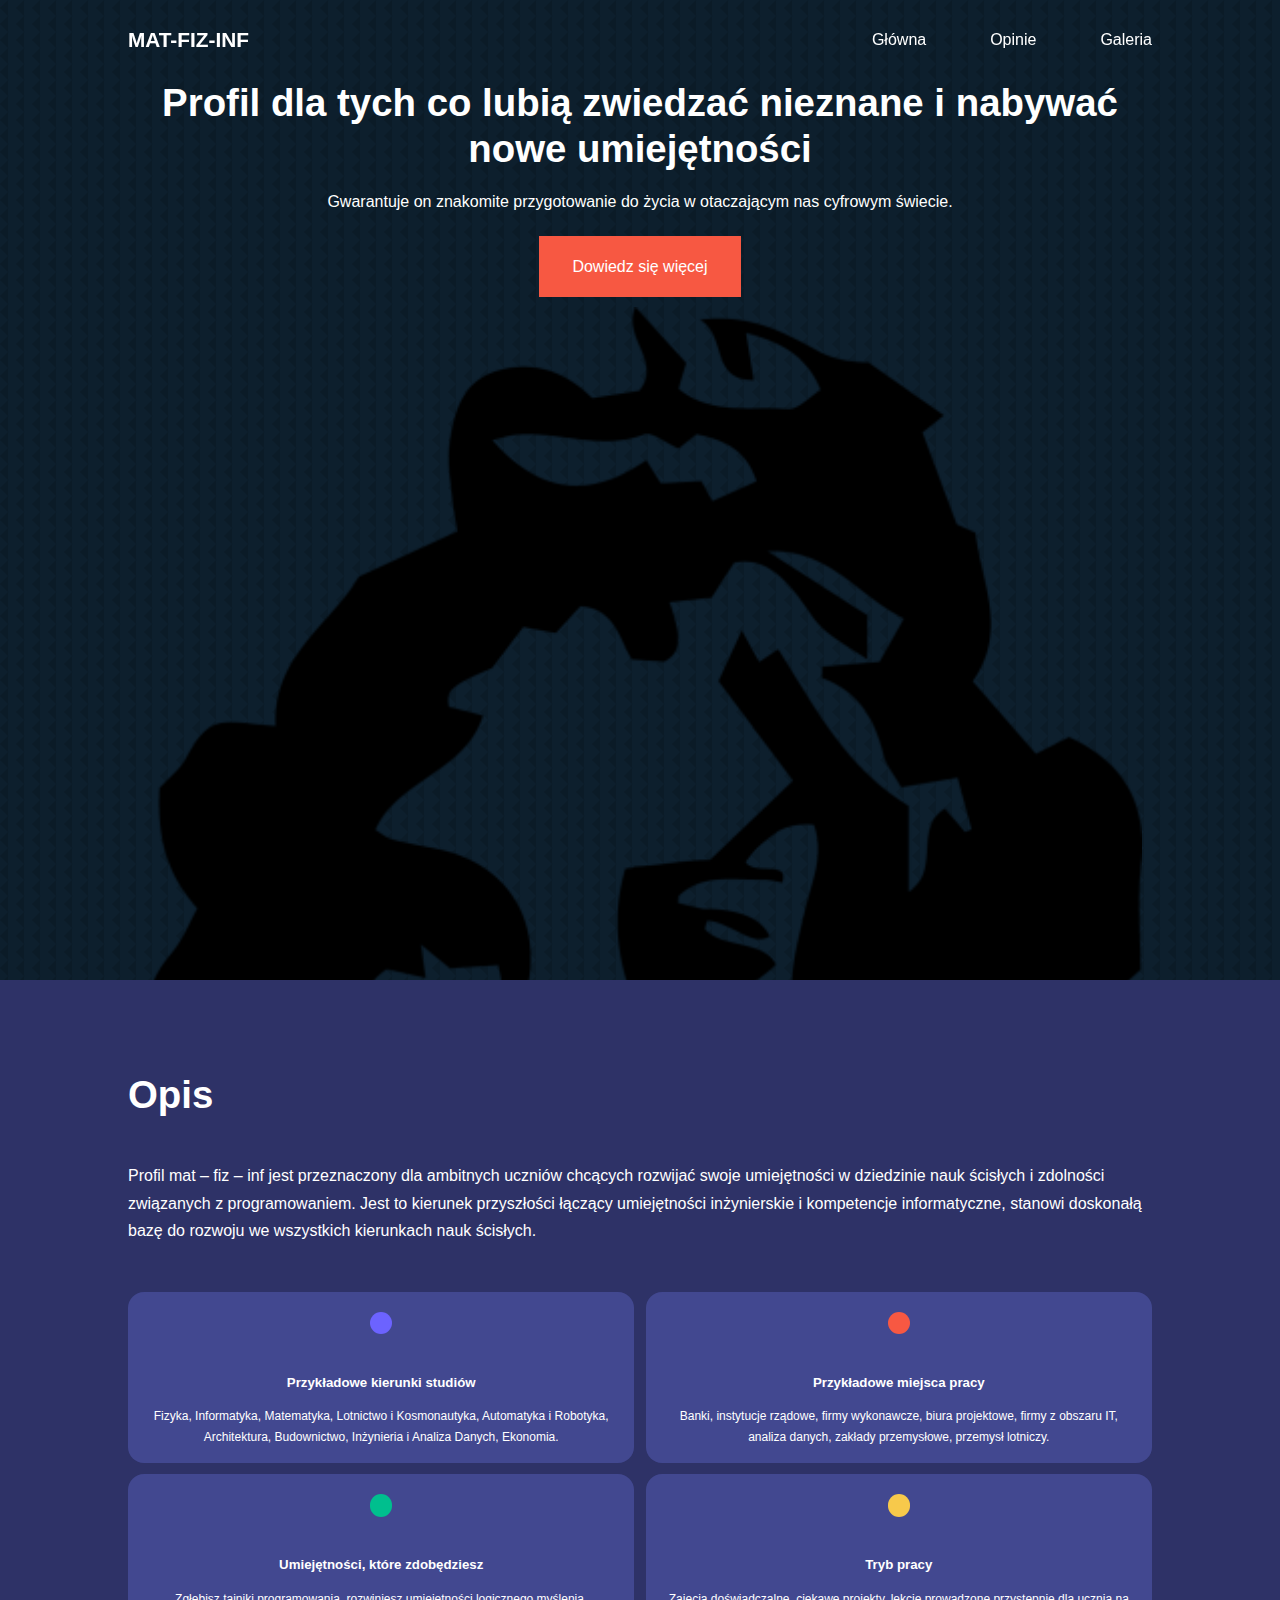
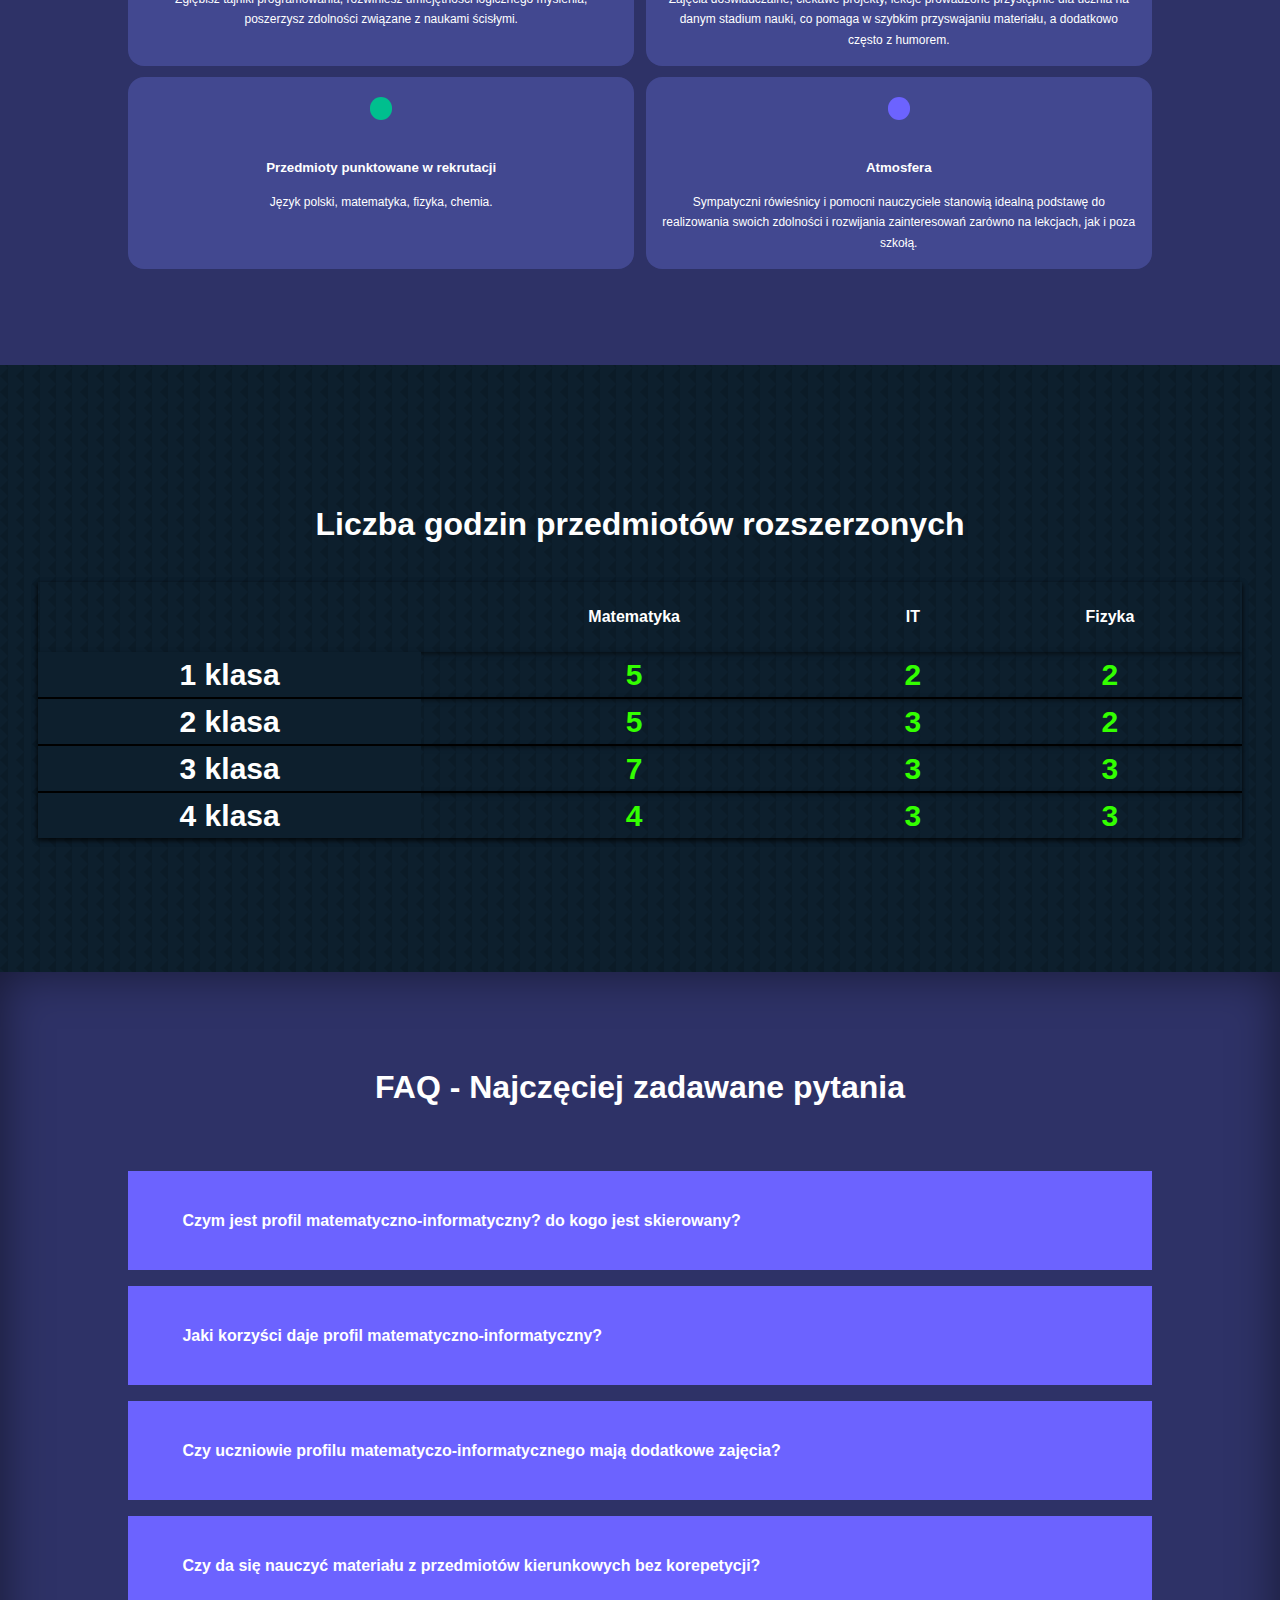
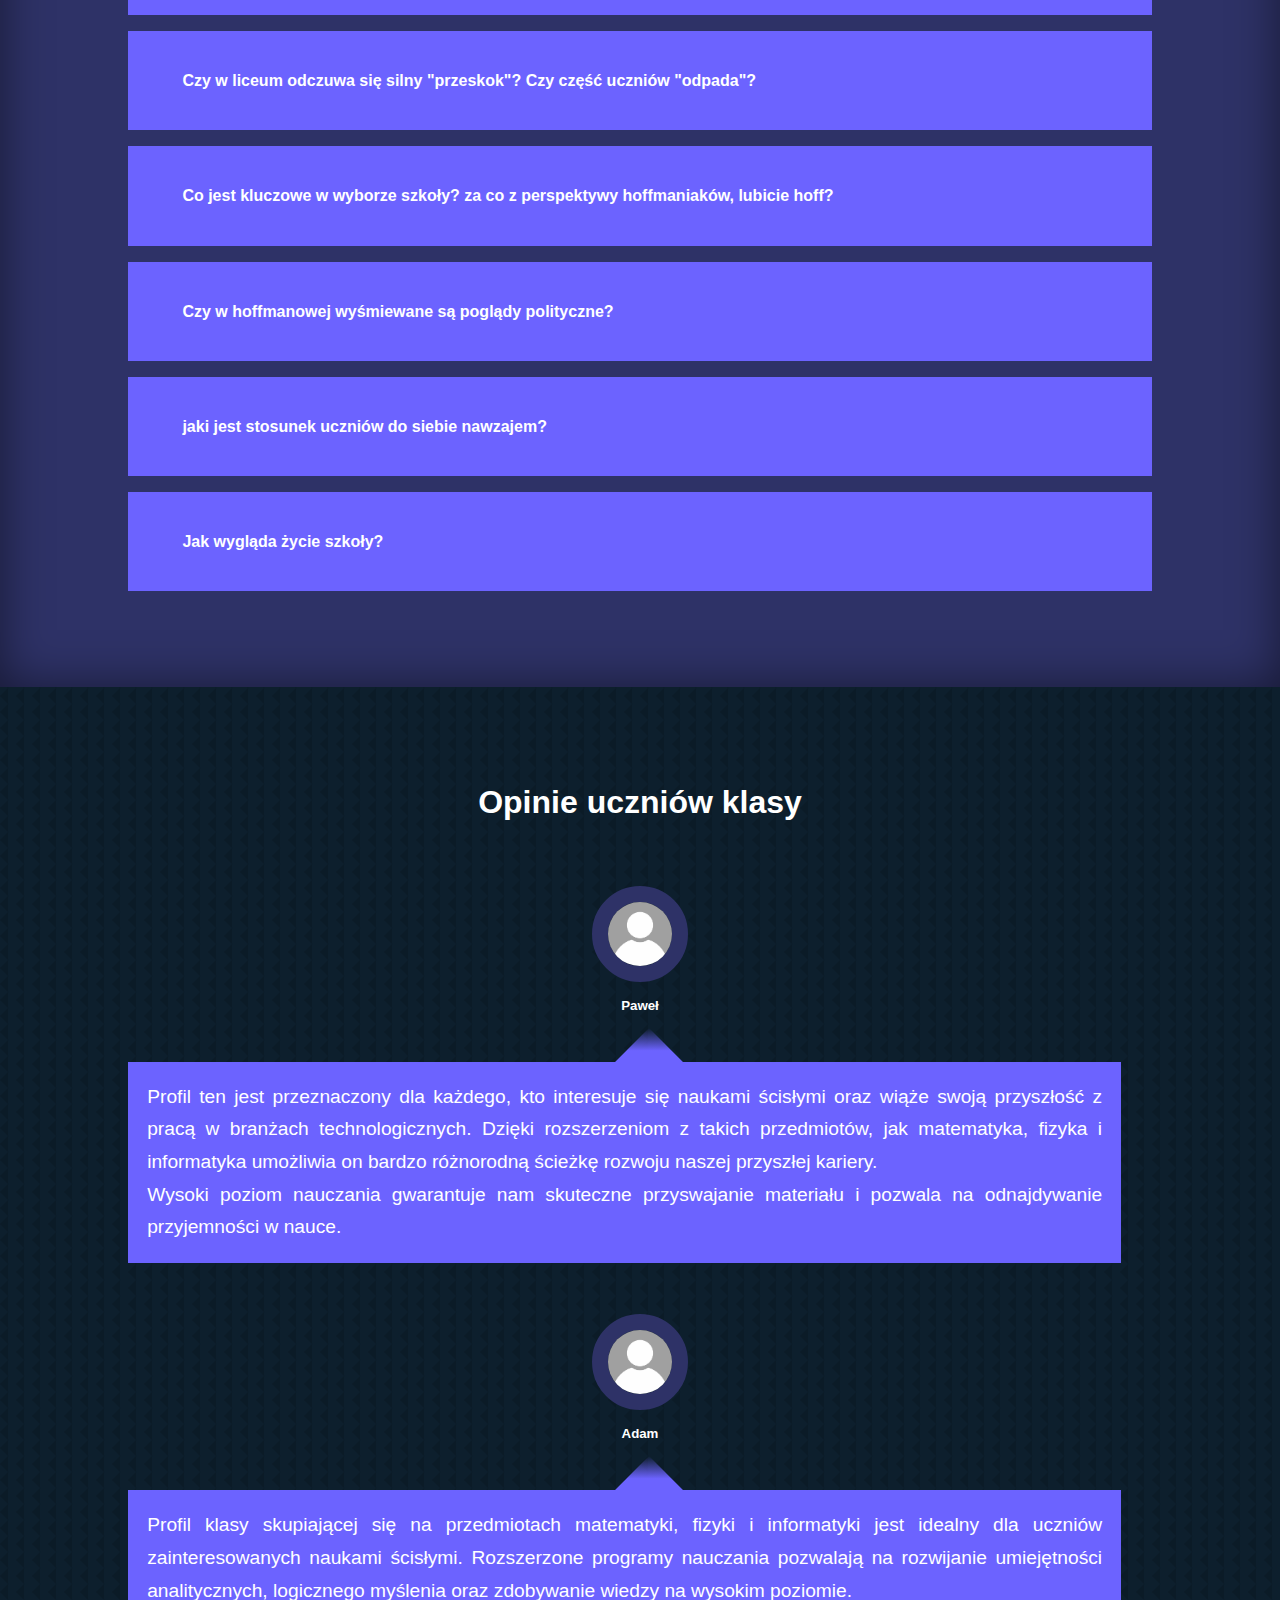
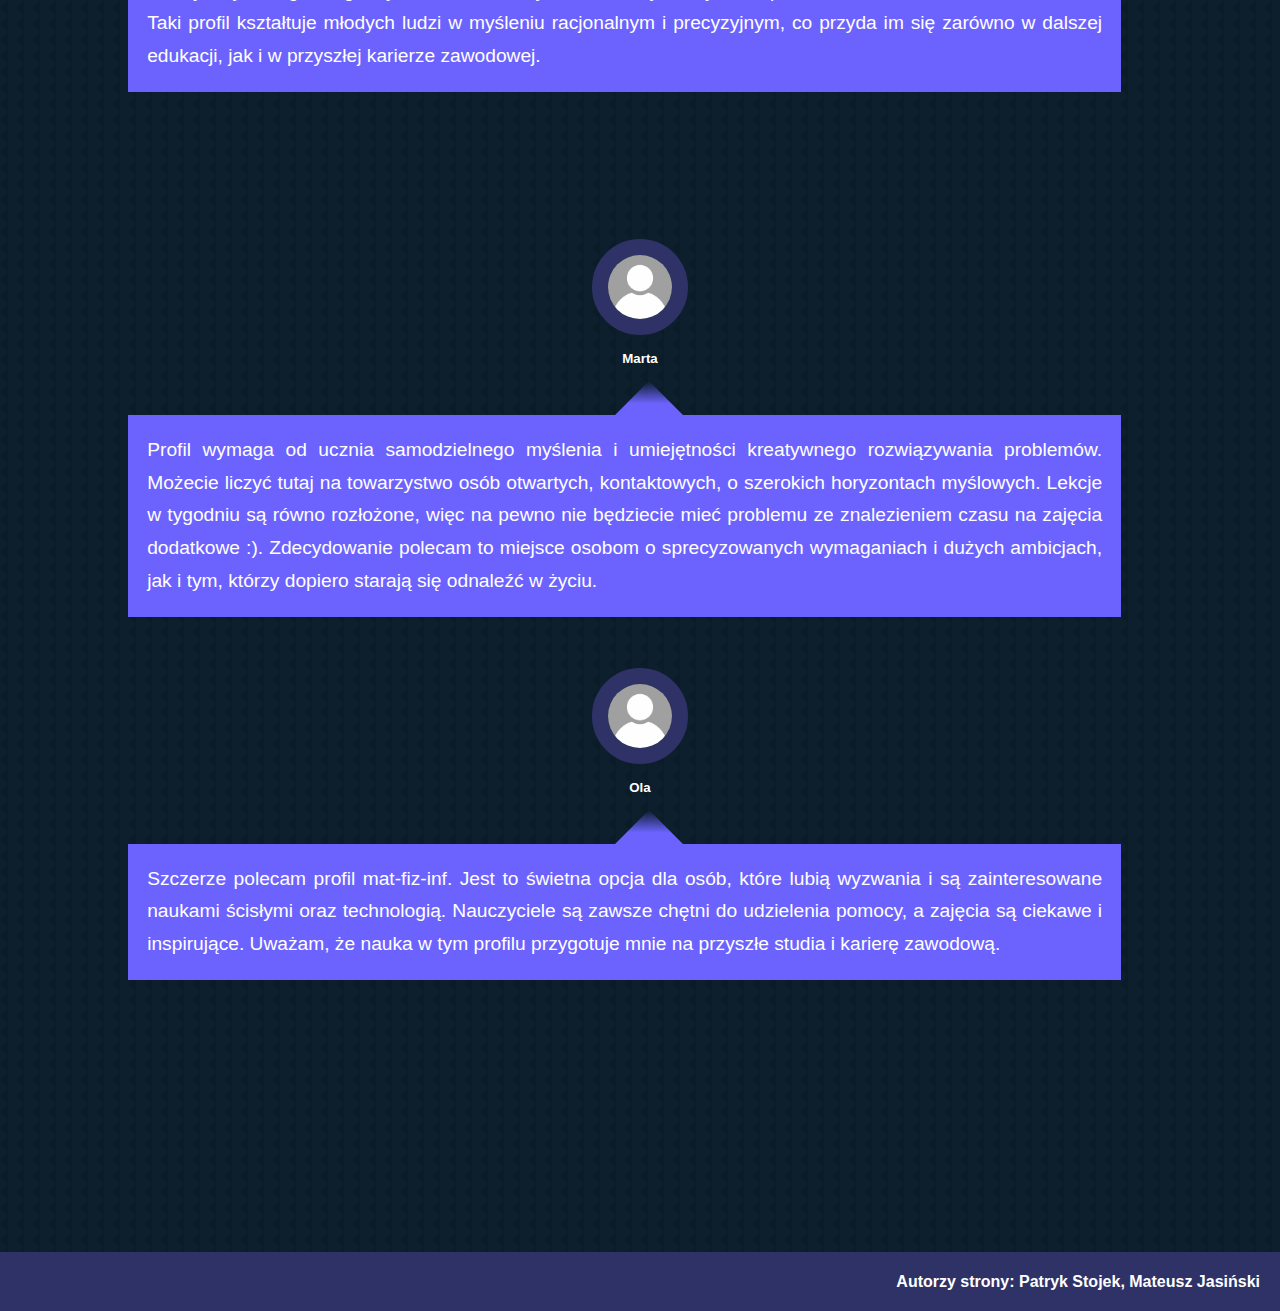
<file: ulotka-master/index.html>
<!DOCTYPE html>
<html lang="en">
<head>
    <meta charset="UTF-8">
    <meta http-equiv="X-UA-Compatible" content="IE=edge">
    <meta name="viewport" content="width=device-width, initial-scale=1.0">
    <title>Opis profilu</title>

    <link rel="apple-touch-icon" sizes="180x180" href="Favicon/apple-touch-icon.png">
    <link rel="icon" type="image/png" sizes="32x32" href="Favicon/favicon-32x32.png">
    <link rel="icon" type="image/png" sizes="16x16" href="Favicon/favicon-16x16.png">
    <link rel="manifest" href="Favicon/site.webmanifest">

    <!--Iconscount CDN-->
    <link rel="stylesheet" href="https://unicons.iconscout.com/release/v4.0.0/css/line.css">

    <!--Google fonts-->
    <link rel="preconnect" href="https://fonts.googleapis.com">
    <link rel="preconnect" href="https://fonts.gstatic.com" crossorigin>
    <link href="https://fonts.googleapis.com/css2?family=Montserrat:wght@300;400;500;600;700;900&display=swap" rel="stylesheet">
  
    <link rel="stylesheet" href="styles.css/style.css">
    <link rel="stylesheet" href="slider/slider.css">
    <link rel="stylesheet" href ="fontello/css/fontello.css">

    <style>
        body{
            background-image: url(./bg-texture.png);
        }

    </style>
</head>
<body>
    <nav>
        <div class="container nav_container">
            <a href="index.html"><h4>MAT-FIZ-INF</h4></a>
            <ul class="nav__menu">
                <li><a href="#header">Główna</a></li>
                <li><a href="#testimonial">Opinie</a></li>
                <li><a href="index2.html">Galeria</a></li>

            </ul>
            <button id="open-menu-btn"><i class="uil uil-bars"></i></button>
            <button id="close-menu-btn"><i class="uil uil-multiply"></i></button>
        </div>
    </nav>
        <!---End of the Navbar-->
    




    <header>
        <div class="container header__container">
            <div id="header" class="header__left">
                <h1>Profil dla tych co lubią zwiedzać nieznane i nabywać nowe umiejętności</h1>
                <p>
                    Gwarantuje on znakomite przygotowanie do życia w otaczającym nas cyfrowym świecie.
                </p>
                <a href="#categories" class="btn btn-primary">Dowiedz się więcej</a>
                
            </div>

            <div class="header__right">
                <div class="header__right-image">
                    <img src="header2.png" alt="Header image">
                </div>
            </div>
        </div>
    </header>
    <!---End of the Header-->





    <section id="categories" class="categories">
        <div class="container categories_container">
            <div class="categories__left">
                <h1>Opis</h1>
                <p>
                    Profil mat – fiz – inf jest przeznaczony dla ambitnych uczniów chcących rozwijać swoje umiejętności
                    w dziedzinie nauk ścisłych i zdolności związanych z programowaniem. Jest to kierunek przyszłości łączący
                    umiejętności inżynierskie i kompetencje informatyczne, stanowi doskonałą bazę do rozwoju we
                    wszystkich kierunkach nauk ścisłych.
                </p>

            </div>

            <div class="categories__right">
                <article class="category">
                    <span class="category_icon"><i class="uil uil-bitcoin-circle"></i></span>
                    <h5>Przykładowe kierunki studiów</h5>
                    <p>Fizyka, Informatyka, Matematyka, Lotnictwo i Kosmonautyka, Automatyka i Robotyka, Architektura,
                        Budownictwo, Inżynieria i Analiza Danych, Ekonomia.</p>
                </article>

                <article class="category">
                    <span class="category_icon"><i class="uil uil-bitcoin-circle"></i></span>
                    <h5>Przykładowe miejsca pracy</h5>
                    <p>Banki, instytucje rządowe, firmy wykonawcze, biura projektowe, firmy z obszaru IT, analiza danych,
                        zakłady przemysłowe, przemysł lotniczy.</p>
                </article>

                <article class="category">
                    <span class="category_icon"><i class="uil uil-bitcoin-circle"></i></span>
                    <h5>Umiejętności, które zdobędziesz</h5>
                    <p>Zgłębisz tajniki programowania, rozwiniesz umiejętności logicznego myślenia, poszerzysz zdolności
                        związane z naukami ścisłymi.</p>
                </article>

                <article class="category">
                    <span class="category_icon"><i class="uil uil-bitcoin-circle"></i></span>
                    <h5>Tryb pracy</h5>
                    <p>Zajęcia doświadczalne, ciekawe projekty, lekcje prowadzone przystępnie dla ucznia na danym
                        stadium nauki, co pomaga w szybkim przyswajaniu materiału, a dodatkowo często z humorem.</p>
                </article>

                <article class="category">
                    <span class="category_icon"><i class="uil uil-bitcoin-circle"></i></span>
                    <h5>Przedmioty punktowane w rekrutacji</h5>
                    <p>Język polski, matematyka, fizyka, chemia.</p>
                </article>

                <article class="category">
                    <span class="category_icon"><i class="uil uil-bitcoin-circle"></i></span>
                    <h5>Atmosfera</h5>
                    <p>Sympatyczni rówieśnicy i pomocni nauczyciele stanowią idealną podstawę do realizowania swoich
                        zdolności i rozwijania zainteresowań zarówno na lekcjach, jak i poza szkołą.</p>
                </article>

            </div>
        </div>
    </section>

    <!---End of Categoires-->


<!---------------table------------->
<section class="table">
    <h2>Liczba godzin przedmiotów rozszerzonych</h2>

    <link rel="stylesheet" href="styles.css/courses.css">

    <div class="container__table">
        <table>
            <thead>
                <tr>
                    <th style="height: 70px;"></th>
                    <th>Matematyka</th>
                    <th>IT</th>
                    <th>Fizyka</th>
                </tr>
            </thead>
            <tbody>
                <tr>
                    <td style="background-color: #0d1f2d;">1 klasa</td>
                    <td class="highlight">5</td>
                    <td class="highlight">2</td>
                    <td class="highlight">2</td>
                </tr>
                <tr>
                    <td style="background-color: #0d1f2d;">2 klasa</td>
                    <td class="highlight">5</td>
                    <td class="highlight">3</td>
                    <td class="highlight">2</td>
                </tr>
                <tr>
                    <td style="background-color: #0d1f2d;">3 klasa</td>
                    <td class="highlight">7</td>
                    <td class="highlight">3</td>
                    <td class="highlight">3</td>
                </tr>
                <tr>
                    <td style="background-color: #0d1f2d;">4 klasa</td>
                    <td class="highlight">4</td>
                    <td class="highlight">3</td>
                    <td class="highlight">3</td>
                </tr>
            </tbody>
        </table>
    </div>
</section>
<!--END OF THE TABLE-->

<section class="faq">
    <h2>FAQ - Najczęciej zadawane pytania</h2>
    <div class="container faqs__container">
        <article class="faqs">
            <div class="faq__icon"> <i class="uil uil-plus"></i></div>
            <div class="faq__answer">
                <h4>Czym jest profil matematyczno-informatyczny? do kogo jest skierowany?</h4>
                <p>
                    Profil matematyczny-informatyczny, jest prowadzony przez szkołę we współpracy z Wydziałem Matematyki, Informatyki i Mechaniki Uniwersytetu Warszawskiego (M IM UW).
                    Lekcje matematyki są prowadzone przez dwóch nauczycieli - jednego ze szkoły i drugiego rekomendowanego przez M IMUW. 
                    Oprócz standardowego programu rozszerzonego,
                    podczas lekcji realizowane są zagadnienia wykraczające poza niego (w tym elementy matematyki wyższej). Dlatego jest to klasa dla osób zainteresowanych naukami ścisłymi i przejawiających matematyczne zdolności.
                    Prócz matematyki przedmiotami rozszerzonymi są fizyka i język angielski.
                </p>
            </div>
        </article>

        <article class="faqs">
            <div class="faq__icon"> <i class="uil uil-plus"></i></div>
            <div class="faq__answer">
                <h4>Jaki korzyści daje profil matematyczno-informatyczny?</h4>
                <p>
                    Uczniowie nabywają umiejętności wnioskowania i argumentowania zarówno w sytuacjach typowych, 
                    jak i tych wymagających nieschematycznego podejścia. Mają możliwość pracy nad uniwersalnym językiem rozumowań
                    różnych dziedzin nauki i lepiej przygotowują się do studiów wyższych, na których niezbędne są ugruntowane podstawy matematyki. 
                    Wykłady prowadzone przez pracowników wydziału MIM i Fizyki UW pozwalają zetknąć się z pozaszkolnymi zagadnieniami z nauk 
                    ścisłych - fascynującymi i rozbudzającymi pasje poznawcze.
                </p>
            </div>
        </article>

        <article class="faqs">
            <div class="faq__icon"> <i class="uil uil-plus"></i></div>
            <div class="faq__answer">
                <h4>Czy uczniowie profilu matematyczo-informatycznego mają dodatkowe zajęcia?</h4>
                <p>
                    Oprócz zwiększonej liczby godzin matematyki i prowadzenia jej przez dwóch nauczycieli, uczniowie biorą udział w zorganizowanych dla nich wykładach.
                    Zajęcia te prowadzą zazwyczaj pracownicy naukowi MIMUW oraz Wydziału Fizyki UW. 
                    Pozwalają one zorientować się w tematach, z jakimi mierzę się współcześnie matematycy i fizycy. 
                    Nie odbywają się regularnie, ale każda klasa uniwersytecka bierze w nich udział kilka razy w semestrze.
                </p>
            </div>
        </article>
     
        <article class="faqs">
            <div class="faq__icon"> <i class="uil uil-plus"></i></div>
            <div class="faq__answer">
                <h4>Czy da się nauczyć materiału z przedmiotów kierunkowych bez korepetycji?</h4>
                <p>
                    Da się! Jeżeli potrzebujesz pomocy w nauce, nauczyciele są gotowi Ci jej udzielić.
                    Niemniej jednak część uczniów korzysta z korepetycji, ponieważ potrzebuje dopilnowania
                    lub odkrywa potrzebę uzupełnienia zaległości ze szkoły podstawowej. Niektórzy też podążają za modą,
                    a kursy i korepetycje są obecnie modne, nawet jeśli obiektywnie niepotrzebne.
                </p>
            </div>
        </article>

        <article class="faqs">
            <div class="faq__icon"> <i class="uil uil-plus"></i></div>
            <div class="faq__answer">
                <h4>Czy w liceum odczuwa się silny "przeskok"? Czy część uczniów "odpada"?</h4>
                <p>
                    Da się! Jeżeli potrzebujesz pomocy w nauce, nauczyciele są gotowi Ci jej udzielić.
                    Niemniej jednak część uczniów korzysta z korepetycji, ponieważ potrzebuje dopilnowania
                    lub odkrywa potrzebę uzupełnienia zaległości ze szkoły podstawowej. Niektórzy też podążają 
                    za modą, a kursy i korepetycje są obecnie modne, nawet jeśli obiektywnie niepotrzebne.
            </div>
        </article>

        <article class="faqs">
            <div class="faq__icon"> <i class="uil uil-plus"></i></div>
            <div class="faq__answer">
                <h4>Co jest kluczowe w wyborze szkoły? za co z perspektywy hoffmaniaków, lubicie hoff?</h4>
                <p>
                    Kluczowe są dla uczniów: atrakcyjne profile, dobra lokalizacja szkoły w centrum Warszawy (wielu uczniów dojeżdża z innych miejscowości), atrakcyjne, przestronne i nowoczesne wnętrze budynku, wysoki poziom nauczania. Hoffmanową możemy z czystym sumieniem polecić za atmosferę, na którą składa się gotowość do współpracy, spragnienie twórczego rozwoju i partnerskie relacje między uczniami i nauczycielami.
                </p>
            </div>
        </article>

        <article class="faqs">
            <div class="faq__icon"> <i class="uil uil-plus"></i></div>
            <div class="faq__answer">
                <h4>Czy w hoffmanowej wyśmiewane są poglądy polityczne?</h4>
                <p>
                    Zgodnie z Kodeksem Wyborczym (art. 708) zabronione jest prowadzenie w szkołach agitacji politycznej, 
                    a zgodnie z Prawem Oświatowym (art. 86) w szkołach nie mogą działać partie i organizacje polityczne. 
                    Polityką naszej szkoły/jest tolerancja, a uczniowie tylko konstruktywnie dyskutują na temat poglądów 
                    politycznych - z poszanowaniem dla każdej opinii.
                </p>
            </div>
        </article>

        <article class="faqs">
            <div class="faq__icon"> <i class="uil uil-plus"></i></div>
            <div class="faq__answer">
                <h4>jaki jest stosunek uczniów do siebie nawzajem?</h4>
                <p>
                    W dużej mierze stosunek uczniów do siebie nawzajem zależy od osób, na jakie się trafi, nie można tego jednoznacznie określić, zazwyczaj jednak ludzie są otwarci i chętni do pomocy. Dzięki wielu projektom na lekcjach oraz wydarzeniom w szkole, w których zorganizowanie zaangażowani są uczniowie, uczymy się współpracy i wzajemnego szacunku. Zatem nawet jeżeli twoja klasa nie jest od początku zgrana i gotowa do współpracy, to z pewnością nauczycie się ze sobą żyć.
                </p>
            </div>
        </article>

        <article class="faqs">
            <div class="faq__icon"> <i class="uil uil-plus"></i></div>
            <div class="faq__answer">
                <h4>Jak wygląda życie szkoły?</h4>
                <p>
                    W Hoffmanowej jest bardzo dużo inicjatyw uczniowskich, można powiedzieć, że co chwilę coś się dzieje. Do wszystkiego uczniowie przygotowują się z wielką pasją i zaangażowaniem. Festiwale 9 i 12 Minut, Święto Szkoły, Bal Zimowy, wybory do Samorządu Szkolnego (co roku o stołek przewodniczącego toczy się bitwa na naprawdę wysokim poziomie - kandydaci uczestniczą w debatach i promują swoje programy w internecie), Otrzęsinowa Gra Terenowa, Dzień Otwarty dla Kandydatów czy klasowe i międzyklasowe wyjścia i wyjazdy edukacyjne, to tylko kilka z nich. Możecie się o tym przekonać oglądając reportaże na stronie szkoły, a już jako uczniowie - biorą udział w rozmaitych przedsięwzięciach.
                </p>
            </div>
        </article>

    </div>
</section>
<!--END OF FAQ-->

<section id="testimonial" class="container testimonials__container mySwiper">
    <h2>Opinie uczniów klasy</h2>
    <div class="testimonial-wrapper">
        <section class = "skip">
            <button class = "arrow"><i class = "icon-left-open"></i></button>
        </section>
        <section class = "active page" id = "one">
            <article class="testimonials swiper-slide ">
                <div class="avatar">
                    <img src="avatar.icon.jpeg">
                </div>
                <div class="testimonial__info">
                    <h5>Paweł</h5>
                </div>
                <div class="testimonial__body">
                    <div>
                        Profil ten jest przeznaczony dla każdego, kto interesuje się naukami ścisłymi
                        oraz wiąże swoją przyszłość z pracą w branżach technologicznych. Dzięki
                        rozszerzeniom z takich przedmiotów, jak matematyka, fizyka i informatyka
                        umożliwia on bardzo różnorodną ścieżkę rozwoju naszej przyszłej kariery.
                        <br/>Wysoki poziom nauczania gwarantuje nam skuteczne przyswajanie materiału
                        i pozwala na odnajdywanie przyjemności w nauce.
                    </div>
                </div>
            </article>

            <article class="testimonials swiper-slide">
                <div class="avatar">
                    <img src="avatar.icon.jpeg">
                </div>
                <div class="testimonial__info">
                    <h5>Adam</h5>
                </div>
                <div class="testimonial__body">
                    <div>
                        Profil klasy skupiającej się na przedmiotach matematyki, fizyki i informatyki jest idealny dla uczniów zainteresowanych naukami ścisłymi. Rozszerzone programy nauczania pozwalają na rozwijanie umiejętności analitycznych, logicznego myślenia oraz zdobywanie wiedzy na wysokim poziomie. <br/> Taki profil kształtuje młodych ludzi w myśleniu racjonalnym i precyzyjnym, co przyda im się zarówno w dalszej edukacji, jak i w przyszłej karierze zawodowej.
                    </div>
                </div>
            </article>
        </section>
        <section class = "page" id = "two">
            <article class="testimonials swiper-slide">
                <div class="avatar">
                    <img src="avatar.icon.jpeg">
                </div>
                <div class="testimonial__info">
                    <h5>Marta</h5>
                </div>
                <div class="testimonial__body">
                    <div>
                        Profil wymaga od ucznia samodzielnego myślenia i umiejętności kreatywnego rozwiązywania
                        problemów. Możecie liczyć tutaj na towarzystwo osób otwartych, kontaktowych, o szerokich
                        horyzontach myślowych. Lekcje w tygodniu są równo rozłożone, więc na pewno nie będziecie mieć
                        problemu ze znalezieniem czasu na zajęcia dodatkowe :). Zdecydowanie polecam to miejsce osobom
                        o sprecyzowanych wymaganiach i dużych ambicjach, jak i tym, którzy dopiero starają się odnaleźć w
                        życiu.
                    </div>
                </div>
            </article>

            <article class="testimonials swiper-slide">
                <div class="avatar">
                    <img src="avatar.icon.jpeg">
                </div>                            
                <div class="testimonial__info">
                    <h5>Ola</h5>
                </div>
                <div class="testimonial__body">
                    <div>
                        Szczerze polecam profil mat-fiz-inf. Jest to świetna opcja dla osób, które lubią wyzwania i są zainteresowane naukami ścisłymi oraz technologią. Nauczyciele są zawsze chętni do udzielenia pomocy, a zajęcia są ciekawe i inspirujące. Uważam, że nauka w tym profilu przygotuje mnie na przyszłe studia i karierę zawodową.
                    </div>
                </div>
            </article>
        </section>
        <section class = "skip">
            <button class = "arrow"><i class = "icon-right-open"></i></button>
        </section>
    </div>
    <div class="swiper-pagination"></div>
</section>

<footer>
    <h4>Autorzy strony: Patryk Stojek, Mateusz Jasiński</h4>
</footer>

<script src="slider/slider.js"></script>
<script src="./main.js"></script>


</body>
</html>
</file>
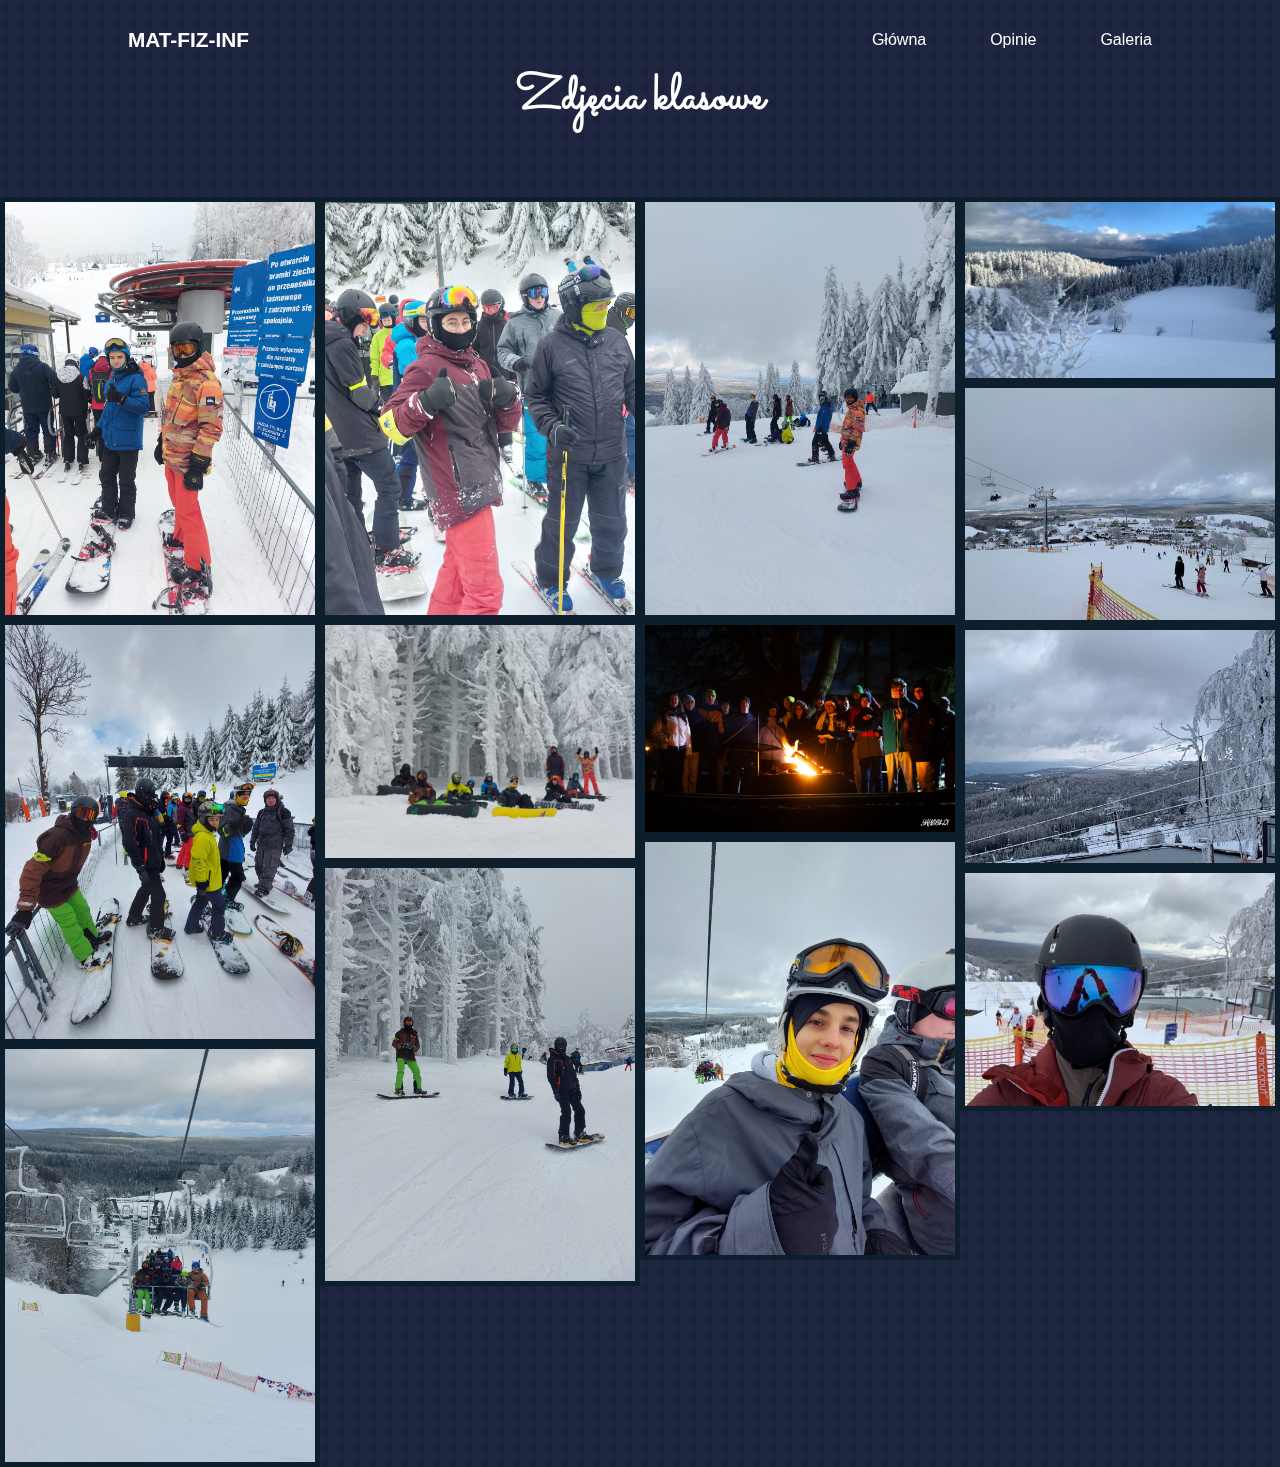
<file: ulotka-master/index2.html>
<!DOCTYPE html>
<html lang="en">

<head>
    <meta charset="UTF-8">
    <meta http-equiv="X-UA-Compatible" content="IE=edge">
    <meta name="viewport" content="width=device-width, initial-scale=1.0">
    <link rel="stylesheet" href="styl.css">
    <link rel="stylesheet" href="styles.css/style.css">
    <link rel="stylesheet" href="https://unicons.iconscout.com/release/v4.0.0/css/line.css">

    <link rel="apple-touch-icon" sizes="180x180" href="Favicon/apple-touch-icon.png">
    <link rel="icon" type="image/png" sizes="32x32" href="Favicon/favicon-32x32.png">
    <link rel="icon" type="image/png" sizes="16x16" href="Favicon/favicon-16x16.png">
    <link rel="manifest" href="Favicon/site.webmanifest">

    <title>Galeria zdjęć klasowych</title>
</head>


<body>
    <!-- Header -->
    <nav>
        <div class="container nav_container">
            <a href="index.html"><h4>MAT-FIZ-INF</h4></a>
            <ul class="nav__menu">
                <li><a href="#header">Główna</a></li>
                <li><a href="#testimonial">Opinie</a></li>
                <li><a href="index2.html">Galeria</a></li>

            </ul>
            <button id="open-menu-btn"><i class="uil uil-bars"></i></button>
            <button id="close-menu-btn"><i class="uil uil-multiply"></i></button>
        </div>
    </nav>

    <div class="header">
        <h1>Zdjęcia klasowe</h1>
    </div>

    <!-- Photo Grid -->
    <div class="row">

        <div class="column">
            <div class="img-hover-zoom">
                <img src="./3.jpg" style="width:100%" alt="">
            </div>
            <div class="img-hover-zoom">
                <img src="./4.jpg" style="width:100%" alt="">
            </div>
            <div class="img-hover-zoom">
                <img src="./5.jpg" style="width:100%" alt="">
            </div>
        </div>

        <div class="column">
            <div class="img-hover-zoom">
                <img src="./6.jpg" style="width:100%" alt="">
            </div>
            <div class="img-hover-zoom">
                <img src="./7.jpg" style="width:100%" alt="">
            </div>
            <div class="img-hover-zoom">
                <img src="./8.jpg" style="width:100%" alt="">
            </div>
        </div>

        <div class="column">
            <div class="img-hover-zoom">
                <img src="./9.jpg" style="width:100%" alt="">
            </div>
            <div class="img-hover-zoom">
                <img src="./10.jpg" style="width:100%" alt="">
            </div>
            <div class="img-hover-zoom">
                <img src="./11.jpg" style="width:100%" alt="">
            </div>
        </div>

        <div class="column">
            <div class="img-hover-zoom">
                <img src="./15.jpg" style="width:100%" alt="">
            </div>
            <div class="img-hover-zoom">
                <img src="./16.jpg" style="width:100%" alt="">
            </div>
            <div class="img-hover-zoom">
                <img src="./17.jpg" style="width:100%" alt="">
            </div>
            <div class="img-hover-zoom">
                <img src="./18.jpg" style="width:100%" alt="">
            </div>
        </div>

    </div>
    <script src="./main.js"></script>
</body>
</html>
</file>
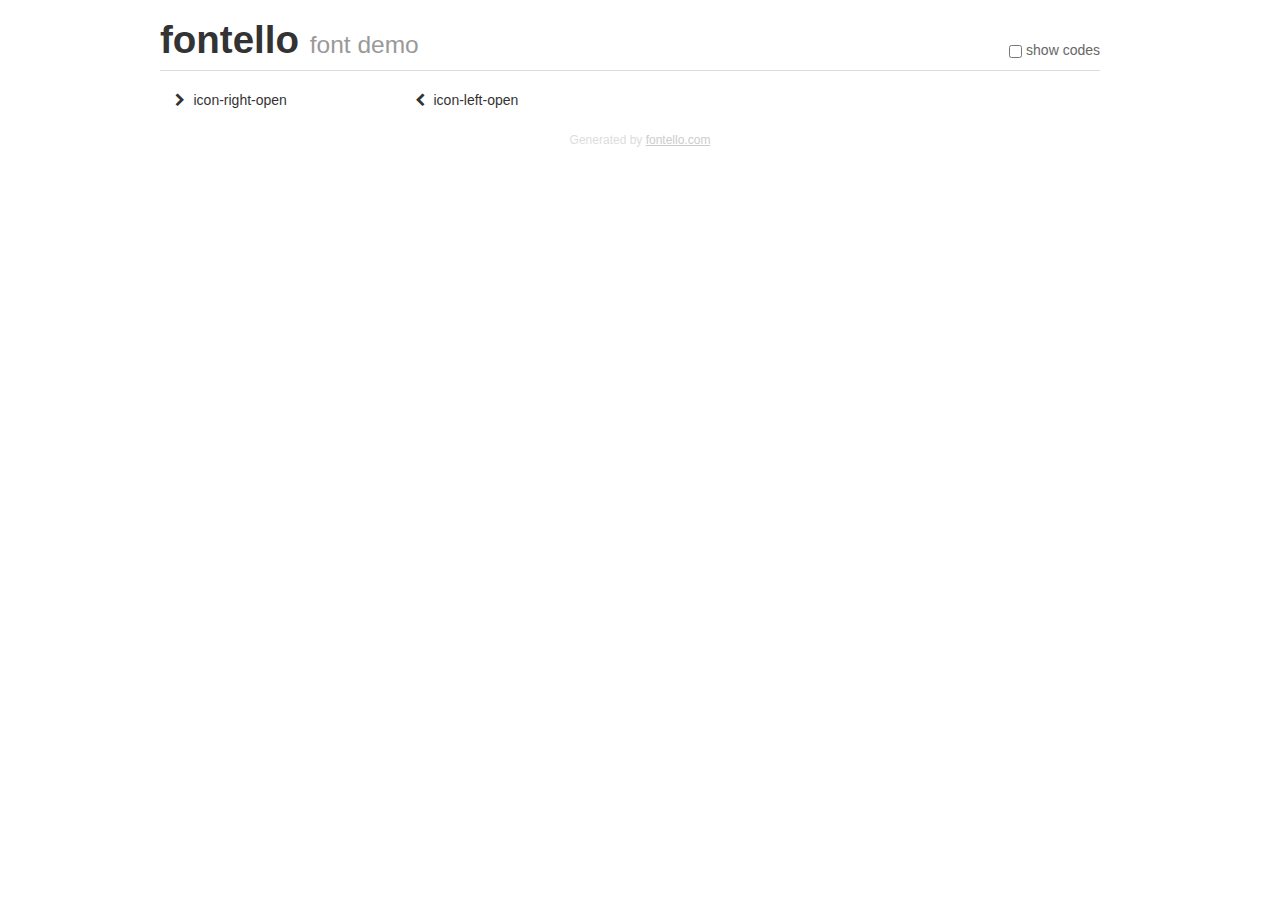
<file: ulotka-master/fontello/demo.html>
<!DOCTYPE html>
<html>
  <head>
  <!--[if lt IE 9]><script language="javascript" type="text/javascript" src="//html5shim.googlecode.com/svn/trunk/html5.js"></script><![endif]-->
  <meta charset="UTF-8">
  <style>
    html {
      font-size: 100%;
      -webkit-text-size-adjust: 100%;
      -ms-text-size-adjust: 100%;
    }
    a:focus {
      outline: thin dotted #333;
      outline: 5px auto -webkit-focus-ring-color;
      outline-offset: -2px;
    }
    a:hover,
    a:active {
      outline: 0;
    }
    input {
      margin: 0;
      font-size: 100%;
      vertical-align: middle;
      *overflow: visible;
      line-height: normal;
    }
    input::-moz-focus-inner {
      padding: 0;
      border: 0;
    }
    body {
      margin: 0;
      font-family: "Helvetica Neue", Helvetica, Arial, sans-serif;
      font-size: 14px;
      line-height: 20px;
      color: #333;
      background-color: #fff;
    }
    a {
      color: #08c;
      text-decoration: none;
    }
    a:hover {
      color: #005580;
      text-decoration: underline;
    }
    .row {
      margin-left: -20px;
      *zoom: 1;
    }
    .row:before,
    .row:after {
      display: table;
      content: "";
      line-height: 0;
    }
    .row:after {
      clear: both;
    }
    .span3 {
      float: left;
      min-height: 1px;
      margin-left: 20px;
      width: 220px;
    }
    .container {
      width: 940px;
      margin-right: auto;
      margin-left: auto;
      *zoom: 1;
    }
    .container:before,
    .container:after {
      display: table;
      content: "";
      line-height: 0;
    }
    .container:after {
      clear: both;
    }
    small {
      font-size: 85%;
    }
    h1 {
      margin: 10px 0;
      font-family: inherit;
      font-weight: bold;
      line-height: 20px;
      color: inherit;
      text-rendering: optimizelegibility;
      line-height: 40px;
      font-size: 38.5px;
    }
    h1 small {
      font-weight: normal;
      line-height: 1;
      color: #999;
      font-size: 24.5px;
    }

    body {
      margin-top: 90px;
    }
    .header {
      position: fixed;
      top: 0;
      left: 50%;
      margin-left: -480px;
      background-color: #fff;
      border-bottom: 1px solid #ddd;
      padding-top: 10px;
      z-index: 10;
    }
    .footer {
      color: #ddd;
      font-size: 12px;
      text-align: center;
      margin-top: 20px;
    }
    .footer a {
      color: #ccc;
      text-decoration: underline;
    }
    .the-icons {
      font-size: 14px;
      line-height: 24px;
    }
    .switch {
      position: absolute;
      right: 0;
      bottom: 10px;
      color: #666;
    }
    .switch input {
      margin-right: 0.3em;
    }
    .codesOn .i-name {
      display: none;
    }
    .codesOn .i-code {
      display: inline;
    }
    .i-code {
      display: none;
    }
    @font-face {
      font-family: 'fontello';
      src: url('./font/fontello.eot?14143844');
      src: url('./font/fontello.eot?14143844#iefix') format('embedded-opentype'),
           url('./font/fontello.woff?14143844') format('woff'),
           url('./font/fontello.ttf?14143844') format('truetype'),
           url('./font/fontello.svg?14143844#fontello') format('svg');
      font-weight: normal;
      font-style: normal;
    }
    .demo-icon {
      font-family: "fontello";
      font-style: normal;
      font-weight: normal;
      speak: never;
     
      display: inline-block;
      text-decoration: inherit;
      width: 1em;
      margin-right: .2em;
      text-align: center;
      /* opacity: .8; */
     
      /* For safety - reset parent styles, that can break glyph codes*/
      font-variant: normal;
      text-transform: none;
     
      /* fix buttons height, for twitter bootstrap */
      line-height: 1em;
     
      /* Animation center compensation - margins should be symmetric */
      /* remove if not needed */
      margin-left: .2em;
     
      /* You can be more comfortable with increased icons size */
      /* font-size: 120%; */
     
      /* Font smoothing. That was taken from TWBS */
      -webkit-font-smoothing: antialiased;
      -moz-osx-font-smoothing: grayscale;
     
      /* Uncomment for 3D effect */
      /* text-shadow: 1px 1px 1px rgba(127, 127, 127, 0.3); */
    }
    </style>
    <link rel="stylesheet" href="css/animation.css"><!--[if IE 7]><link rel="stylesheet" href="css/" + font.fontname + "-ie7.css"><![endif]-->
    <script>
      function toggleCodes(on) {
        var obj = document.getElementById('icons');
      
        if (on) {
          obj.className += ' codesOn';
        } else {
          obj.className = obj.className.replace(' codesOn', '');
        }
      }
    </script>
  </head>
  <body>
    <div class="container header">
      <h1>fontello <small>font demo</small></h1>
      <label class="switch">
        <input type="checkbox" onclick="toggleCodes(this.checked)">show codes
      </label>
    </div>
    <div class="container" id="icons">
      <div class="row">
        <div class="span3" title="Code: 0xe801">
          <i class="demo-icon icon-right-open">&#xe801;</i> <span class="i-name">icon-right-open</span><span class="i-code">0xe801</span>
        </div>
        <div class="span3" title="Code: 0xe802">
          <i class="demo-icon icon-left-open">&#xe802;</i> <span class="i-name">icon-left-open</span><span class="i-code">0xe802</span>
        </div>
      </div>
    </div>
    <div class="container footer">Generated by <a href="https://fontello.com">fontello.com</a></div>
  </body>
</html>
</file>
<file: ulotka-master/styles.css/style.css>
*{
    margin: 0;
    padding: 0;
    border: 0;
    outline: 0;
    text-decoration: none;
    list-style: none;
    box-sizing: border-box;
}


:root{
    --color-primary: #6c63ff;
    --color-success: #00bf8e;
    --color-warning: #f7c94b;
    --color-danger: #f75842;
    --color-danger-variant: rgba(247,88,66,0.4);
    --color-white: #fff;
    --color-light: rgba(255,255,255,0.7);
    --color-black: #000;
    --color-bg: #1f2641;
    --color-bg1: #2e3267;
    --color-bg2: #424890;

    --container-width-lg: 80%;
    --conatainer-width-md:90%;
    --container-width-sm: 94%;

    --transition: all 400ms ease;
}

body {
    font-family: 'Montserrat', sans-serif;
    line-height: 1.7;
    color: var(--color-white);
    background-color: var(--color-bg);

}

.container{
    width: var(--container-width-lg);
    margin: 0 auto;
}

section{
    padding: 6rem 0;   
}

section h2{
    text-align: center;
    margin-bottom: 4rem;
}

h1,h2,h3,h4,h5{
    line-height: 1.2;
}

h1{
    font-size: 2.4rem;
}

h2{
    font-size: 2rem;
}

h3{
    font-size: 1.6rem;
}

h4{
    font-size: 1.3rem;
}

a{
    color: var(--color-white);
}

img{
    width: 100%;
    display: block;
    object-fit: cover;
}

.btn{
    display: inline-block;
    background: var(--color-white);
    color: var(--color-black);
    padding: 1rem  2rem;
    border: 1px solid transparent;
    font-weight: 500;
    transition: var(--color-white);
}



.btn:hover{
    background: transparent;
    color: var(--color-white);
    border-color: var(--color-white);
}

.btn-primary{
    background: var(--color-danger);
    color: var(--color-white);
}



/*-----------------NAVBAR-----------------------*/
nav{
    background: transparent;
    width: 100vw;
    height: 5rem;
    position: fixed;
    top: 0;
    z-index: 11;
}

.window-scroll{
    background: var(--color-primary);
    box-shadow: 0 1rem 2rem rgba(0, 0, 0, 0.2);
}

.nav_container{
    height: 100%;
    display: flex;
    justify-content: space-between;
    align-items: center;
}

nav button {
display: none;
}

.nav__menu {
    display: flex;
    align-items: center;
    gap: 4rem;
}

.nav__menu a{
    font-size: 0,9rem;
    transition: var(--transition);
}

.nav__menu a:hover{
    color: var(--color-bg2);

}

/*-----------------Header-----------------------*/
header{
    position: relative;
    top: 5rem;
    overflow: hidden;
    height: 70vh;
    margin-bottom: 5rem;
}

.header__container{
    display: grid;
    grid-template-columns: 1fr 1fr;
    align-items: center;
    gap: 5rem;
    height: 100%;
}


.header__left p{
    margin: 1rem 0 2.4rem;
}


    /*////////////////////Categories/////////////////////////*/
.categories{
    background: var(--color-bg1);
    height: 47rem;
}

.categories h1{
    line-height: 1;
    margin-bottom: 3rem;
}

.categories_container{
    display: grid;
    grid-template-columns: 40% 60%;
}

.categories__left p {
    margin: 1rem 0 3rem;
}

.categories__left{
    margin-right: 4rem;
}

.categories__right{
    display: grid;
    grid-template-columns: repeat(3, 1fr);
    gap: 1.2rem;
}

.category{
    background: var(--color-bg2);
    padding: 2rem;
    border-radius: 2rem;
    transition: var(--transition);
}

.category:hover{
    box-shadow: 0 3rem 3rem rgba(0, 0, 0, 0.3);
}

h5{
    margin-bottom: 7px;
}



.category:nth-child(1) .category_icon{
    background-color: var(--color-primary);
}

.category:nth-child(2) .category_icon{
    background-color: var(--color-danger);
}

.category:nth-child(3) .category_icon{
    background-color: var(--color-success);
}

.category:nth-child(4) .category_icon{
    background-color: var(--color-warning);
}

.category:nth-child(5) .category_icon{
    background-color: var(--color-success);
}

.category:nth-child(6) .category_icon{
    background-color: var(--color-primary);
}



.category_icon {
    background:var(--color-primary);
    padding: 0.7rem;
    border-radius: 0.9rem;
}

.category h5{
    margin: 2rem 0 1rem;
}

.category p{
    font-size: 0.85rem;
}


/*table///////////////*/
.table h2{
    margin-top: 140px;
    margin-bottom: 0px;
}

.container__table{
    margin: 3%;
}



/*FAQ//////*/
.faq{
    background: var(--color-bg1);
    box-shadow: inset 0 0 3rem rgba(0, 0, 0, 0.5);
}

.faqs__container{
    display: grid;
    grid-template-columns: 1fr 1fr;
    gap:  1rem;
}


.faqs{
    padding: 2rem;
    display: flex;
    gap: 1.4rem;
    height: fit-content;
    background: var(--color-primary);
    cursor: pointer;
}

.faqs h4{
    font-size: 1rem;
    line-height: 2.2;
}

.faqs__icon{
    align-self: flex-start;
    font-size: 1.2rem;

}

.faqs p{
    margin-top: 0.8rem;
    display: none;

}


.faqs.open p{
    display: block;
}

/*----------Testimonials-------------*/

.testimonials__container{
    overflow-x: hidden;
    position: relative;
    margin-bottom: 5rem;
}

.testimonial{
    padding-top: 2rem;
}

.avatar{
    width: 6rem;
    height: 6rem;
    border-radius: 50%;
    overflow: hidden;
    margin: 0 auto 1rem;
    border: 1rem solid var(--color-bg1);
}

.testimonial__body {
    background: var(--color-primary);
    padding: 2rem;
    margin-top: 3rem;
    height: 80%;
    position: relative;
    text-align: justify;
}

.testimonial__body::before{
    content: "";
    display: block;
    background: linear-gradient(135deg, transparent, var(--color-primary),var(--color-primary), var(--color-primary));
    width: 3rem;
    height: 3rem;
    position: absolute;
    left: 50%;
    top: -1.5rem;                            
    transform: rotate(45deg);
    z-index: -10;
}

.testimonial__body > p{
    height: 100%;
    padding: 0.5%;
}

.testimonial__info{
    text-align: center;
}


.arrow {
    display: flex;
    justify-content: center;
    top: 15rem; /* adjust the value as desired to lower the arrows */
    margin: 0 auto; /* center the arrows horizontally */
    margin-bottom: 10px;
  }

  .arrow{
    background: transparent;
    border: none;
    color: #fff;
    cursor: pointer;
    font-size: 24px;
    top: 50%;
    transform: translateY(-50%);
}







/*tablets*/

@media screen and (max-width: 1024px) {
    .container{
        width: var(--conatainer-width-md);

    }
    
    h1{
        font-size: 1.7rem;
    }

    h2{
        font-size: 1.7rem;
    }

    h3{
        font-size: 1.4rem;
    }

    h4{
        font-size: 1.2rem;
    }
        /*NAVBAR/////////////*/
    nav button{
        display: inline-block;
        background: transparent;
        font-size: 1.8rem;
        color: var(--color-white);
        cursor: pointer;
    }       

    nav button#close-menu-btn{
        display: none;
    }

    .nav__menu{
        position: fixed;
        top: 5rem;
        right: 5%;
        height: fit-content;
        width: 18rem;
        flex-direction: column;
        gap: 0;
        display: none;
    }

    .nav__menu li{
        width: 100%;
        height: 5.8rem;
    }

    .nav__menu li a{
        background: var(--color-primary);
        box-shadow: -4rem 6rem 10rem rgba(0, 0, 0, 0.6);
        width: 100%;
        height: 100%;
        display: grid;
        place-items: center ;
    }

    .nav__menu li a:hover{
        background: var(--color-bg2);
        color: var(--color-white);
    }
}




/* styles for small screens */
@media screen and (max-width: 1300px) {
    .categories_container {
      grid-template-columns: 1fr;
    }

    


    img {
        width: 100%;
        display: block;
        object-fit: cover;
    }


    .nav__menu{
        right: 3%;
    }


    header{
        height: 100vh;
    }


    .header__container{
        grid-template-columns: 1fr;
        text-align: center;
        margin-top: 0;
    }

    .header__left p{
        margin-bottom: 1.3rem;
    }


  
    .categories__left {
      margin-right: 0;
    }
  
    .categories__right {
      grid-template-columns: 1fr 1fr;
      gap: 0.7rem;
    }
  
    .category {
      padding: 1rem;
      border-radius: 1rem;
      text-align: center;
    }
  
    .category_icon {
      margin-top: 4px;
      display: inline-block;
    }

    .testimonial__body{
        padding: 1.2rem;
    }

     .categories{
        margin-bottom: 0px;
     }

     .categories{
        background: var(--color-bg1);
        height: fit-content;
    }

    .faqs{
        height: fit-content;
    }


    .faqs__container{
        grid-template-columns: 1fr;
    }
     .header__right-image{
        padding: 10px;
    }
    .header__container {
    gap: 0px;
    }

    .table{
        padding-top: 0px;
    }

    .categories__right p{
        font-size: 12px;
    }
      
    }
    
    @media screen and (min-width: 1510px) {
        .faqs__container{
            grid-template-columns: 1fr;
            }
        }


footer h4{
    background-color: #2e3267;
    text-align: right;
    padding: 20px 20px;
    font: 'Montserrat', sans-serif;
    font-size: 1rem;
    


}

@media screen and (max-width: 1510px){
    .faqs__container{
        grid-template-columns: 1fr;
    }
}


@media (max-width: 692px) {
    .header{
        margin: 5%;
    }
}
</file>
<file: ulotka-master/slider/slider.css>
section.active{
    display: flex;
    justify-content: center; 
}

.testimonial-wrapper{
    display: flex;
}

.testimonial__body{
    margin-right: 3%;
}

.testimonial__body > div{
    font-size: larger;
}


.page{
    display: none;
}

@media screen and (max-width: 1300px) {
    section.active{
        display: block;
        padding: 0;
    }

    .page{
        display: block;
    }

    .skip{
        display: none;
    }

    .testimonials{
        margin-top: 5%;
    }

    .testimonial-wrapper{
        display: block;
    }
    
}
</file>
<file: ulotka-master/fontello/css/fontello.css>
@font-face {
  font-family: 'fontello';
  src: url('../font/fontello.eot?84406358');
  src: url('../font/fontello.eot?84406358#iefix') format('embedded-opentype'),
       url('../font/fontello.woff2?84406358') format('woff2'),
       url('../font/fontello.woff?84406358') format('woff'),
       url('../font/fontello.ttf?84406358') format('truetype'),
       url('../font/fontello.svg?84406358#fontello') format('svg');
  font-weight: normal;
  font-style: normal;
}
/* Chrome hack: SVG is rendered more smooth in Windozze. 100% magic, uncomment if you need it. */
/* Note, that will break hinting! In other OS-es font will be not as sharp as it could be */
/*
@media screen and (-webkit-min-device-pixel-ratio:0) {
  @font-face {
    font-family: 'fontello';
    src: url('../font/fontello.svg?84406358#fontello') format('svg');
  }
}
*/
[class^="icon-"]:before, [class*=" icon-"]:before {
  font-family: "fontello";
  font-style: normal;
  font-weight: normal;
  speak: never;

  display: inline-block;
  text-decoration: inherit;
  width: 1em;
  margin-right: .2em;
  text-align: center;
  /* opacity: .8; */

  /* For safety - reset parent styles, that can break glyph codes*/
  font-variant: normal;
  text-transform: none;

  /* fix buttons height, for twitter bootstrap */
  line-height: 1em;

  /* Animation center compensation - margins should be symmetric */
  /* remove if not needed */
  margin-left: .2em;

  /* you can be more comfortable with increased icons size */
  /* font-size: 120%; */

  /* Font smoothing. That was taken from TWBS */
  -webkit-font-smoothing: antialiased;
  -moz-osx-font-smoothing: grayscale;

  /* Uncomment for 3D effect */
  /* text-shadow: 1px 1px 1px rgba(127, 127, 127, 0.3); */
}

.icon-right-open:before { content: '\e801'; } /* '' */
.icon-left-open:before { content: '\e802'; } /* '' */
</file>
<file: ulotka-master/styles.css/courses.css>
body {
    background-color: #0d1f2d;
    color: white;
    font-family: Arial, sans-serif;
    margin: 0;
    padding: 0;
}

table {
    width: 100%;
    margin: 0 auto;
    border-collapse: collapse;
    box-shadow: 0px 2px 5px rgba(0,0,0,0.5);
}

th, td {
    padding: 10px;
    text-align: center;
    border: none;
}

th {
    background-color: transparent;
    font-weight: bold;
}

td {
    background-color: transparent;
    font-size: 30px;
    font-weight: bold;
    position: relative;
    padding: 0;
    border: none;
    line-height: 45px;
    height: 45px;
    transition: color 0.2s ease-in-out;
}

td.highlight {
    color: #33ff00;
    box-shadow: none;
    transition: color 0.2s ease-in-out;
}

td.highlight:hover {
    color: #00ff00;
}

tr:not(:first-child) {
    border-top: 2px solid black;
}

tr {
    box-shadow: 0px 2px 5px rgba(0,0,0,0.5);
    margin-bottom: 10px;
    
}
</file>
<file: ulotka-master/styl.css>
/* Coding With Nick */
@import url('https://fonts.googleapis.com/css2?family=Sacramento&display=swap');

*{
    box-sizing: border-box;
}

body {
    background-color: #0d1f2d;
    background-image: url(./bg-texture.png);
    margin: 0;
}

nav{
    margin-bottom: 5%;
}
  
.header{
    text-align: center;
    padding: 32px;
}
.header h1{
    font-family: 'Sacramento';
    font-size: 50px;
    color: white;
    margin: 3% auto;
}

.row{
    display: flex;
    flex-wrap: wrap;
}
.column{
    flex: 25%;
    max-width: 25%;
}

.img-hover-zoom{
    height: auto;
    overflow: hidden;
    border: 5px solid #0d1f2d;
}
.img-hover-zoom img{
    vertical-align: middle;
    margin: 0;
    padding: 0;
    border: 0;
    transition:  transform .5s ease;
}
.img-hover-zoom:hover img{
    transform: scale(1.5);
}

@media screen and (max-width: 800px) {
    .column{
        flex: 50%;
        max-width: 50%;
    }
}

@media screen and (max-width: 500px) {
    .column{
        flex: 100%;
        max-width: 100%;
    }
}

body {
    background-color: #0d1f2d;
    background-image: url(./bg-texture.png);
  }
</file>
<file: ulotka-master/fontello/css/animation.css>
/*
   Animation example, for spinners
*/
.animate-spin {
  -moz-animation: spin 2s infinite linear;
  -o-animation: spin 2s infinite linear;
  -webkit-animation: spin 2s infinite linear;
  animation: spin 2s infinite linear;
  display: inline-block;
}
@-moz-keyframes spin {
  0% {
    -moz-transform: rotate(0deg);
    -o-transform: rotate(0deg);
    -webkit-transform: rotate(0deg);
    transform: rotate(0deg);
  }

  100% {
    -moz-transform: rotate(359deg);
    -o-transform: rotate(359deg);
    -webkit-transform: rotate(359deg);
    transform: rotate(359deg);
  }
}
@-webkit-keyframes spin {
  0% {
    -moz-transform: rotate(0deg);
    -o-transform: rotate(0deg);
    -webkit-transform: rotate(0deg);
    transform: rotate(0deg);
  }

  100% {
    -moz-transform: rotate(359deg);
    -o-transform: rotate(359deg);
    -webkit-transform: rotate(359deg);
    transform: rotate(359deg);
  }
}
@-o-keyframes spin {
  0% {
    -moz-transform: rotate(0deg);
    -o-transform: rotate(0deg);
    -webkit-transform: rotate(0deg);
    transform: rotate(0deg);
  }

  100% {
    -moz-transform: rotate(359deg);
    -o-transform: rotate(359deg);
    -webkit-transform: rotate(359deg);
    transform: rotate(359deg);
  }
}
@-ms-keyframes spin {
  0% {
    -moz-transform: rotate(0deg);
    -o-transform: rotate(0deg);
    -webkit-transform: rotate(0deg);
    transform: rotate(0deg);
  }

  100% {
    -moz-transform: rotate(359deg);
    -o-transform: rotate(359deg);
    -webkit-transform: rotate(359deg);
    transform: rotate(359deg);
  }
}
@keyframes spin {
  0% {
    -moz-transform: rotate(0deg);
    -o-transform: rotate(0deg);
    -webkit-transform: rotate(0deg);
    transform: rotate(0deg);
  }

  100% {
    -moz-transform: rotate(359deg);
    -o-transform: rotate(359deg);
    -webkit-transform: rotate(359deg);
    transform: rotate(359deg);
  }
}
</file>
